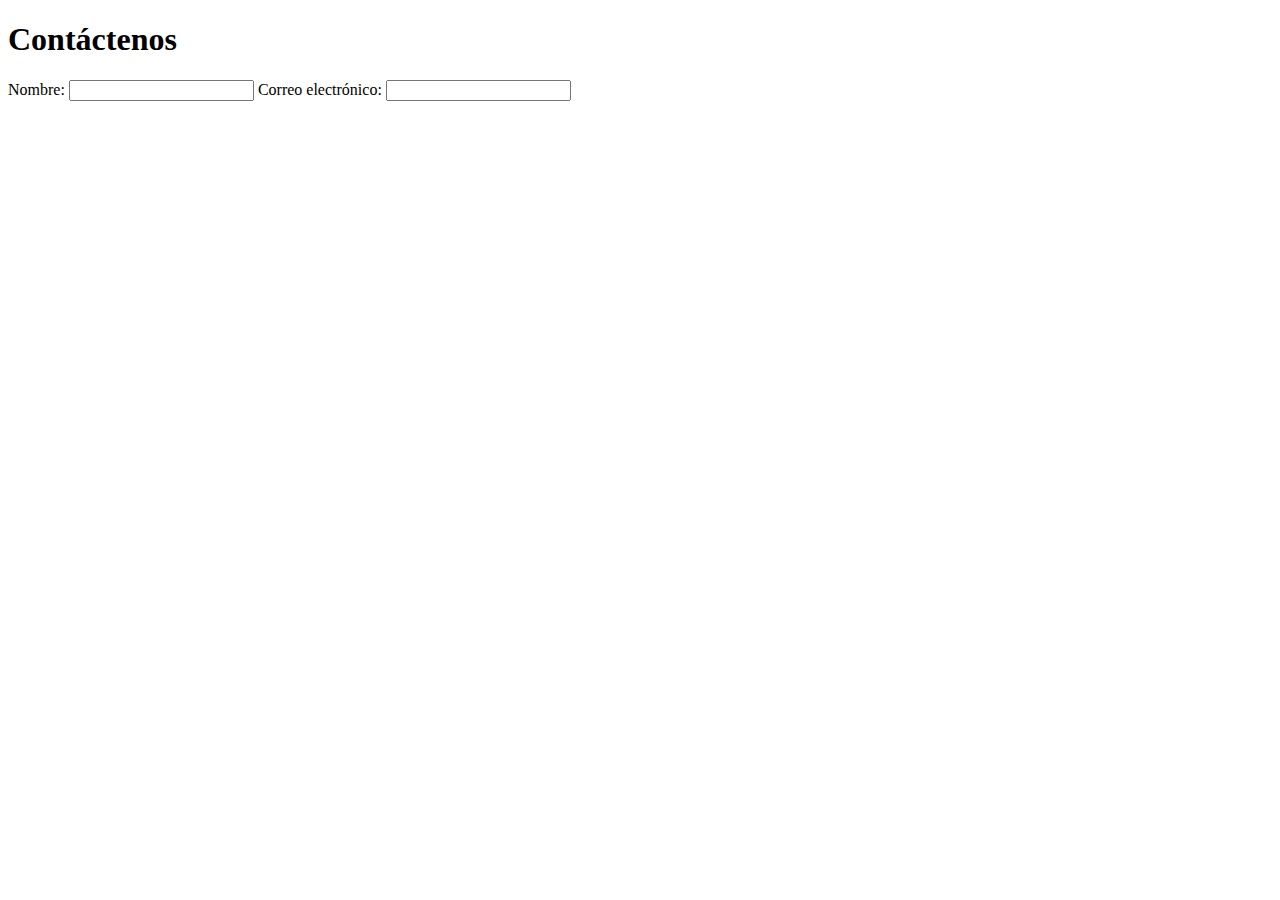
<file: contacto.html>
<!DOCTYPE html>
<html lang="en">
<head>
    <meta charset="UTF-8">
    <meta name="viewport" content="width=device-width, initial-scale=1.0">
    <title>Contacto</title>
</head>

<body>
    <header>
        <h1>Contáctenos</h1>

    </header>

<main>

<form action="" method="POST">

    <label for="nombre">Nombre:</label>
    <input type="text" id="nombre" name="nombre">

    <label for="email">Correo electrónico:</label>
    <input type="email" id="email" name="email">

</form>

</main>
        
</body>
</html>
</file>
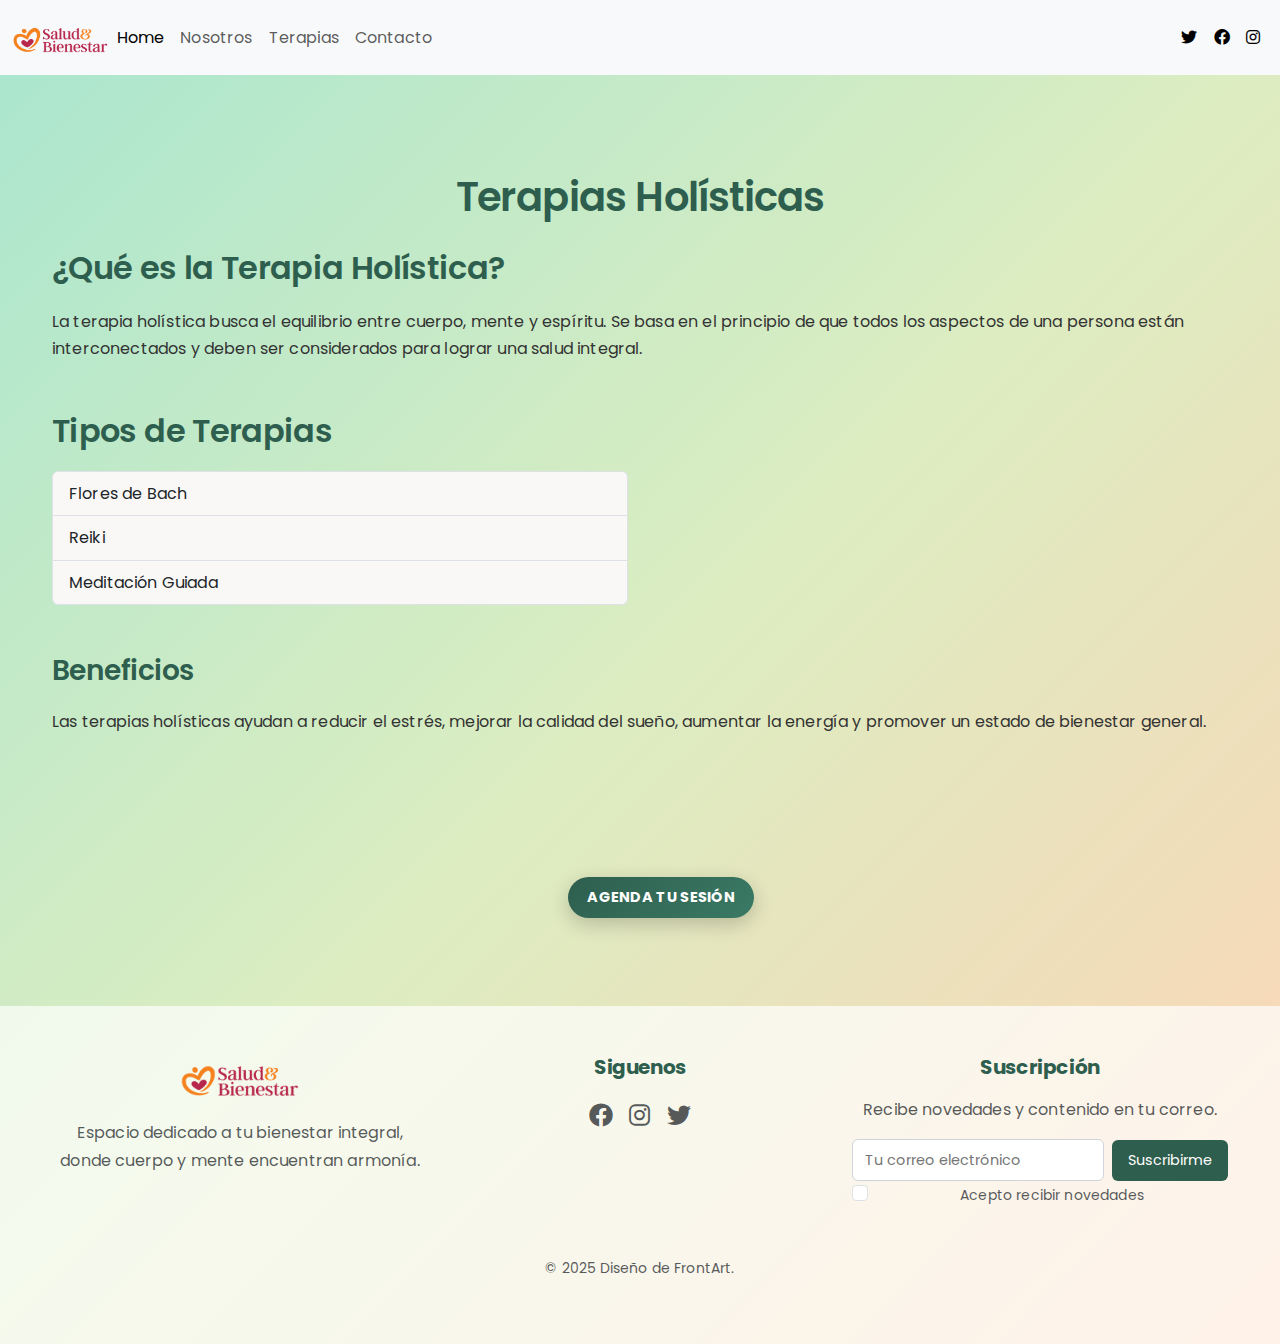
<file: terapias.html>
<!DOCTYPE html>
<html lang="es">
  <head>
    <meta charset="UTF-8" />
    <meta name="viewport" content="width=device-width, initial-scale=1.0" />
    <title>Terapias Holísticas | Bienestar</title>

    <!-- Bootstrap 5 CSS (v5.3.x) -->
    <link
      href="https://cdn.jsdelivr.net/npm/bootstrap@5.3.2/dist/css/bootstrap.min.css"
      rel="stylesheet"
      crossorigin="anonymous"
    />

    <!-- Font Awesome -->
    <link
      rel="stylesheet"
      href="https://cdnjs.cloudflare.com/ajax/libs/font-awesome/6.0.0/css/all.min.css"
    />
    <!-- Google Fonts -->
  <link rel="preconnect" href="https://fonts.googleapis.com" />
  <link rel="preconnect" href="https://fonts.gstatic.com" crossorigin />
  <link href="https://fonts.googleapis.com/css2?family=Dancing+Script&family=Poppins:wght@300;400;500;600&display=swap" rel="stylesheet" />
  <!-- CSS personalizado -->

    <link rel="stylesheet" href="./css/style2.css" />
  </head>

  <body>
    <header>
      <!-- Navbar (Bootstrap 5) -->
      <nav class="navbar navbar-expand-lg bg-body-tertiary">
  <div class="container-fluid">
    <img src="./images/image.png" alt="Logo" style="height: 40px" />
    <button class="navbar-toggler" type="button" data-bs-toggle="collapse" data-bs-target="#navbarText" aria-controls="navbarText" aria-expanded="false" aria-label="Toggle navigation">
      <span class="navbar-toggler-icon"></span>
    </button>
    <div class="collapse navbar-collapse" id="navbarText">
      <ul class="navbar-nav me-auto mb-2 mb-lg-0">
        <li class="nav-item">
          <a class="nav-link active" aria-current="page" href="index.html">Home</a>
        </li>
        <li class="nav-item">
          <a class="nav-link" href="nosotros.html">Nosotros</a>
        </li>
        <li class="nav-item">
          <a class="nav-link" href="#">Terapias</a>
        </li>
        <li class="nav-item">
          <a class="nav-link" href="contacto.html">Contacto</a>
        </li>
      </ul>
      <span class="navbar-text">
         <ul class="navbar-nav ms-auto d-none d-lg-flex">
        <li class="nav-item">
          <a href="#" class="nav-link"><i class="fab fa-twitter"></i></a>
        </li>
        <li class="nav-item">
          <a href="#" class="nav-link"><i class="fab fa-facebook"></i></a>
        </li>
        <li class="nav-item">
          <a href="#" class="nav-link"><i class="fab fa-instagram"></i></a>
        </li>
      </ul>
      </span>
    </div>
  </div>
</nav>
    </header>

    <main class="container my-5 pt-4">
      <h1 class="text-center mb-4 pt-4 fade-up">Terapias Holísticas</h1>

      <section class="mb-5 fade-up">
        <h2>¿Qué es la Terapia Holística?</h2>
        <p>
          La terapia holística busca el equilibrio entre cuerpo, mente y espíritu. Se basa en el principio de que todos los aspectos de una persona están interconectados y deben ser considerados para lograr una salud integral.
        </p>
      </section>

      <section class="row fade-up">
        <div class="col-md-6">
          <h2>Tipos de Terapias</h2>
          <ul class="list-group" id="lista-terapias">
            <li class="list-group-item" data-terapia="flores">Flores de Bach</li>
            <li class="list-group-item" data-terapia="reiki">Reiki</li>
            <li class="list-group-item" data-terapia="meditacion">Meditación Guiada</li>
          </ul>
        </div>

        <div class="col-md-6 position-relative" id="contenedor-derecho">
          <div id="info-terapia" style="position: relative; z-index: 2;"></div>
        </div>
      </section>

      <section class="mt-5 fade-up">
        <h3>Beneficios</h3>
        <p>
          Las terapias holísticas ayudan a reducir el estrés, mejorar la calidad del sueño, aumentar la energía y promover un estado de bienestar general.
        </p>
      </section>

      <section class="text-center my-4">
        <div class="pt-4">
          <!-- Botón que abre modal (Bootstrap 5) -->
          <button type="button" class="button btn btn-primary btn-lg" data-bs-toggle="modal" data-bs-target="#modalReserva">
            Agenda tu sesión
          </button>
        </div>
      </section>
    </main>

    <!-- Modal de Reserva (SOLO UNA VEZ) -->
    <div class="modal fade" id="modalReserva" tabindex="-1" aria-labelledby="modalReservaLabel" aria-hidden="true">
      <div class="modal-dialog modal-dialog-centered">
        <div class="modal-content p-3 border-0 shadow-lg">
          <div class="modal-header border-0">
            <h5 class="modal-title fw-bold" id="modalReservaLabel">Agendar Sesión</h5>
            <button type="button" class="btn-close" data-bs-dismiss="modal" aria-label="Cerrar"></button>
          </div>

          <div class="modal-body">
            <form id="formReserva">
              <div class="mb-3">
                <label for="nombreReserva" class="form-label">Nombre</label>
                <input type="text" class="form-control" id="nombreReserva" required />
              </div>

              <div class="mb-3">
                <label for="correoReserva" class="form-label">Correo</label>
                <input type="email" class="form-control" id="correoReserva" required />
              </div>

              <div class="mb-3">
                <label for="fechaReserva" class="form-label">Fecha preferida</label>
                <input type="date" class="form-control" id="fechaReserva" required />
              </div>

              <button type="submit" class="button btn btn-primary w-100">Enviar Reserva</button>
            </form>
          </div>
        </div>
      </div>
    </div>

    <!-- Footer -->
   <footer class=" bg-footer py-5 mt-5">
  
  <div class="container">
    <div class="row">
      <div class="col-12 col-md-4 mb-4">
        <img class="mb-3" src="./images/image.png" alt="Logo Bienestar" width="120">
        <p class="text-muted">Espacio dedicado a tu bienestar integral, donde cuerpo y mente encuentran armonía.</p>
        
      </div>
      <div class="col-12 col-md-4 mb-4 text-center">
        <h5 class="fw-bold mb-3">Siguenos</h5>
        
        <div class="d-flex gap-3 fs-4 justify-content-center mt-3">
          <a href="#" class="text-muted"><i class="fab fa-facebook"></i></a>
          <a href="#" class="text-muted"><i class="fab fa-instagram"></i></a>
          <a href="#" class="text-muted"><i class="fab fa-twitter"></i></a>
        </div>
      </div>
      <div class="col-12 col-md-4 mb-4">
        <h5 class="fw-bold mb-3">Suscripción</h5>
        <p class="text-muted mb-3">Recibe novedades y contenido en tu correo.</p>
        <form class="mb-4">
          <div class="suscripcion">
  <input type="email" placeholder="Tu correo electrónico" required>
  <button type="submit">Suscribirme</button>
</div>


          <div class="form-check">
            <input class="form-check-input" type="checkbox" id="acceptNews" required>
            <label class="form-check-label text-muted small" for="acceptNews">
              Acepto recibir novedades
            </label>
          </div>
        </form>
      </div>
    </div>
    <div>
      <small class="d-block mb-3 text-muted">&copy; 2025 Diseño de FrontArt.</small>
    </div>
  </div>
</footer>
   <!-- Botón Back to Top -->
  <div class="back-to-top" id="backToTop" title="Volver arriba">&#8679;</div>
    <!-- Bootstrap 5 JS Bundle (sin integrity para evitar bloqueo por mismatch) -->
    <script src="https://cdn.jsdelivr.net/npm/bootstrap@5.3.2/dist/js/bootstrap.bundle.min.js"></script>

    <!-- Scripts personalizados -->
    <script>
      // Interacción lista de terapias
      document.addEventListener("DOMContentLoaded", function () {
        const lista = document.getElementById("lista-terapias");
        const info = document.getElementById("info-terapia");

        const datosTerapias = {
          flores: {
            titulo: "Flores de Bach",
            descripcion: "Equilibrio emocional a través de esencias florales naturales.",
            imagen: "images/imagen rectangular h.png"
          },
          reiki: {
            titulo: "Reiki",
            descripcion: "Canalización de energía para armonizar cuerpo y mente.",
            imagen: "images/imagen-rectangular-reiki.png"
          },
          meditacion: {
            titulo: "Meditación Guiada",
            descripcion: "Práctica de atención plena para reducir el estrés y la ansiedad.",
            imagen: "images/otra-imagen-para-med.png"
          }
        };

        if (lista) {
          lista.addEventListener("click", function (e) {
            if (e.target && e.target.matches("li.list-group-item")) {
              const clave = e.target.dataset.terapia;
              const terapia = datosTerapias[clave];

              if (terapia) {
                info.innerHTML = `
                  <div class="card">
                    <img src="${terapia.imagen}" class="card-img-top" alt="${terapia.titulo}">
                    <div class="card-body">
                      <h5 class="card-title">${terapia.titulo}</h5>
                      <p class="card-text">${terapia.descripcion}</p>
                    </div>
                  </div>
                `;
              }
            }
          });
        }

        // Manejo del form del modal (evita recarga y cierra modal)
        const form = document.getElementById("formReserva");
        if (form) {
          form.addEventListener("submit", function (e) {
            e.preventDefault();
            const nombre = document.getElementById("nombreReserva").value;
            const correo = document.getElementById("correoReserva").value;
            const fecha = document.getElementById("fechaReserva").value;

            // Cierra el modal usando la API de Bootstrap 5
            const modalEl = document.getElementById('modalReserva');
            const modalInstance = bootstrap.Modal.getInstance(modalEl) || new bootstrap.Modal(modalEl);
            modalInstance.hide();

            // Demo: notificación sencilla (reemplaza por fetch si usas backend)
            setTimeout(() => {
              alert(`Reserva solicitada:\n${nombre}\n${correo}\n${fecha}`);
            }, 250);

            this.reset();
          });
        }

        // Intersection observer para fade-up (si usas clase .fade-up)
        const fadeElements = document.querySelectorAll('.fade-up');
        if (fadeElements.length) {
          const observer = new IntersectionObserver(entries => {
            entries.forEach(entry => {
              if (entry.isIntersecting) {
                entry.target.classList.add('show');
                observer.unobserve(entry.target);
              }
            });
          }, { threshold: 0.2 });

          fadeElements.forEach(el => observer.observe(el));
        }
        // Botón Back to Top
      const backToTopBtn = document.getElementById('backToTop');
      window.addEventListener('scroll', () => {
        if (window.pageYOffset > 300) {
          backToTopBtn.classList.add('show');
        } else {
          backToTopBtn.classList.remove('show');
        }
      });
      backToTopBtn.addEventListener('click', () => {
        window.scrollTo({ top: 0, behavior: 'smooth' });
      });
      });
    </script>
  </body>
</html>
</file>
<file: css/style2.css>
/* Variables */
:root {
  --primary: #2e5e4e;
  --primary-light: #3a7a65;
  --primary-gradient: linear-gradient(135deg, #2e5e4e 0%, #3a7a65 100%);
  --secondary: #f9a826;
  --secondary-light: #ffb84d;
  --white: #ffffff;
  --light: #f9f8f6;
  --dark: #333333;
  --gray: #6c757d;
  --shadow: 0 0.5rem 1rem rgba(0, 0, 0, 0.15);
  --shadow-soft: 0 5px 15px rgba(0, 0, 0, 0.05);
  --shadow-strong: 0 10px 30px rgba(0, 0, 0, 0.1);
  --border-radius: 8px;
  --transition: all 0.3s cubic-bezier(0.25, 0.8, 0.25, 1);
}

/* Base Styles */
html {
  scroll-behavior: smooth;
  font-size: 16px;
}

body {
  font-family: 'Poppins', 'Helvetica Neue', sans-serif;
  line-height: 1.7;
  background-color: var(--light);
  background: linear-gradient(135deg, #a8e6cf, #dcedc1, #ffd3b6);
  color: var(--dark);
  overflow-x: hidden;
  font-weight: 400;
  letter-spacing: 0.01em;
}

/* Typography */
h1, h2, h3, h4, h5, h6 {
  color: var(--primary);
  margin-bottom: 1.2rem;
  font-weight: 600;
  line-height: 1.3;
  letter-spacing: -0.02em;
}

.display-4 {
  font-weight: 700;
  letter-spacing: -0.03em;
}

/* Links */
a {
  color: var(--primary);
  transition: var(--transition);
  text-decoration: none;
  position: relative;
}

a:hover {
  color: var(--primary-light);
}

a.underline-link::after {
  content: '';
  position: absolute;
  width: 0;
  height: 2px;
  bottom: -2px;
  left: 0;
  background-color: var(--primary);
  transition: var(--transition);
}

a.underline-link:hover::after {
  width: 100%;
}

/* Buttons */
.btn {
  border-radius: var(--border-radius);
  padding: 0.6rem 1.5rem;
  font-weight: 500;
  letter-spacing: 0.02em;
  
  text-transform: uppercase;
  font-size: 0.9rem;
   position: relative;
  z-index: 10;
  margin-top: 10%;
  border-radius: 30px;
   
}

.btn-primary{
  background: var(--primary-gradient);
  border: none;
  color: #fff;
  font-weight: 600;
  padding: 12px 28px;
  
  margin-left: 7%;
  border-radius: 8px;
  position: fixed;     /* 🔹 se mantiene fija en la pantalla */
  bottom: 40px;        /* distancia desde el borde inferior */
  right: 20px;        /* distancia desde el borde derecho */
  z-index: 9999;       /* 🔹 por encima de todo */
  overflow: hidden;
  box-shadow: 0 6px 20px rgba(0, 0, 0, 0.2);
  transition: transform 0.3s ease;
}


.btn-primary::before {
  content: '';
  position: absolute;
  top: 0;
  left: 0;
  width: 0;
  height: 100%;
  background: var(--secondary);
  transition: var(--transition);
  z-index: -1;
}

.btn-primary:hover {
  background-image: none;
  background-color: var(--primary);
  transform: translateY(-3px);
  box-shadow: var(--shadow-strong);
}

.btn-primary:hover::before {
  width: 100%;
}

/* Navbar 
.navbar {
  position: fixed;
  top: 0;
  left: 0;
  width: 100%;
  z-index: 1000;
  transition: var(--transition);
  backdrop-filter: blur(10px);
  background-color: rgba(255, 255, 255, 0.85) !important;
  box-shadow: var(--shadow-soft);
}*/
/* .navbar {
  position: fixed;
  top: 0;
  width: 100%;
  z-index: 1050; /* debe ser mayor que el logo y demás 
}

.navbar-collapse.collapse.show {
  position: fixed;
  top: 56px; /* alto típico navbar, ajusta si es más 
  left: 0;
  width: 100%;
  background-color: white; 
  z-index: 1040;
  overflow-y: auto;
  max-height: calc(100vh - 56px); /* evita overflow 
  padding: 1rem 0;
  border-top: 1px solid #ddd;
}

.navbar-brand img {
  transition: var(--transition);
}

.navbar-scrolled {
  box-shadow: var(--shadow);
  padding: 0.5rem 1rem;
}

.navbar-light .navbar-nav .nav-link {
  color: var(--dark);
  font-weight: 500;
  padding: 0.5rem 1rem;
  position: relative;
  overflow: hidden;
}

.navbar-light .navbar-nav .nav-link::after {
  content: '';
  position: absolute;
  bottom: 0;
  left: 50%;
  width: 0;
  height: 2px;
  background-color: var(--primary);
  transition: var(--transition);
  /* Utilidades de posicionamiento (compatibilidad Bootstrap 4/5) 
  .position-relative { position: relative !important; }
  .position-absolute { position: absolute !important; }
  .start-50 { left: 50% !important; }
  .translate-middle-x { transform: translateX(-50%) !important; }
  
  /* Opcional: asegurar que el logo quede por encima del contenido del navbar 
  .navbar .navbar-brand { z-index: 10; }
}

.navbar-light .navbar-nav .nav-link:hover::after,
.navbar-light .navbar-nav .nav-link.active::after {
  width: 80%;
}

.navbar-light .navbar-nav .nav-link:hover,
.navbar-light .navbar-nav .nav-link.active {
  color: var(--secundary);
}

.nav-link {
  position: relative;
  color: inherit;
  text-decoration: none;
  padding-bottom: 4px; /* Espacio para la línea 
}

.nav-link::after {
  content: "";
  position: absolute;
  bottom: 0;
  left: 50%; /* Comienza en el centro 
  transform: translateX(-50%) scaleX(0);
  transform-origin: center;
  width: 60%; /* Ancho de la línea, centrada 
  height: 2px;
  background-color: #EF4297; /* Color del subrayado *
  transition: transform 0.3s ease;
  border-radius: 2px;
}

.nav-link:hover::after,
.nav-link:focus::after {
  transform: translateX(-50%) scaleX(1);
}
@media (max-width: 768px) {
  .nav-link::after {
    display: none;
  }
}




Links de redes sociales */
/* Eliminar subrayado en los iconos de redes sociales */
.social-link {
  text-decoration: none;
  color: #6c757d; /* color gris inicial */
  transition: color 0.3s ease;
  padding: 0.5rem 1rem;
}

.social-link:hover,
.social-link:focus {
  text-decoration: none; /* asegura que no haya subrayado */
  color: #EF4297; /* color al hacer hover */
}



/* Hero Section */
/* === CENTRADO PERFECTO DEL HERO === */
.hero-section {
  position: relative;
  width: 100%;
  height: 100vh; /* ocupa toda la pantalla */
  display: flex;
  align-items: center;       /* centra verticalmente */
  justify-content: center;   /* centra horizontalmente */
  text-align: center;
  overflow: hidden;
  color: var(--white);
}

.hero-content {
  position: relative;
  z-index: 2;
  max-width: 800px;
  padding: 2rem;
  text-align: center;
}

.hero-section h1 {
  font-family: 'Dancing Script', cursive;
  font-size: 4rem;
  margin-bottom: 1rem;
  text-shadow: 2px 2px 8px rgba(0, 0, 0, 0.7);
  color: #fff;
}

.hero-section h2 {
  font-size: 1.6rem;
  margin-bottom: 2rem;
  font-weight: 300;
  color: #fff;
  text-shadow: 2px 2px 8px rgba(0, 0, 0, 0.7);
}

/* Centra también el botón */
.hero-section .button {
  display: inline-block;
  background-color: #2e5e4e;
  color: white;
  padding: 0.8rem 1.8rem;
  border-radius: 30px;
  text-decoration: none;
  font-weight: bold;
  transition: background 0.3s ease, transform 0.3s ease;
  box-shadow: 0 4px 12px rgba(0,0,0,0.25);
}

.hero-section .button:hover {
  background-color: #3a7a65;
  transform: translateY(-3px);
}

/* Video de fondo */
#heroVideo {
  position: absolute;
  top: 0;
  left: 0;
  width: 100%;
  height: 100%;
  object-fit: cover;
  object-position: center;
  z-index: 1;
  opacity: 0.7;
  filter: brightness(0.8);
}
.hero-section .button.btn-primary {
  display: inline-block;
  margin: 0 auto;      /* centrar horizontalmente */
  padding: 0.8rem 1.8rem;
  border-radius: 30px;
  font-weight: bold;
  color: white;
  background-color: #2e5e4e;
  box-shadow: 0 4px 12px rgba(0,0,0,0.25);
  text-decoration: none;
  transition: background 0.3s ease, transform 0.3s ease;
}

.hero-section .button.btn-primary:hover {
  background-color: #3a7a65;
  transform: translateY(-3px);
}

/* Asegurar que el contenedor padre tiene texto centrado */
.hero-content {
  text-align: center;
}









/* Ajustes responsive */
@media (max-width: 768px) {
  .hero-section h1 {
    font-size: 2.5rem;
  }

  .hero-section h2 {
    font-size: 1.2rem;
  }

  .hero-section .button {
    padding: 0.6rem 1.4rem;
    font-size: 0.9rem;
  }
}


@keyframes fadeInUp {
  from {
    opacity: 0;
    transform: translateY(30px);
  }
  to {
    opacity: 1;
    transform: translateY(0);
  }
}


/* CONTENEDOR GENERAL */
.wrapper.style1 {
  padding: 4rem 1rem;
  
}


.container {
  max-width: 1200px;
  margin: 0 auto;
  
  /*background-color: #f9f6f7;*/
  margin-bottom: 40 !important; /* fuerza sin importar otros estilos */
  padding-bottom: 0 !important;
}
.borde-personalizado {
  border: 2px solid #ccc;
  border-radius: 8px;
  padding: 0px;
  box-shadow: 2px 2px 8px rgba(0,0,0,0.1); /* opcional, sombra suave */
}

.bordeint{
  padding: 18px;
}
.row2 {
  display: flex;
  width: 100%;
  max-width: 93%;
  
  gap: 1.5rem;
}
.special {

  background-color: #ffff;
  /*border: 2px solid #ccc;        /* Borde celeste suave */
  border-radius: 12px;              /* Bordes redondeados */
  padding: 0px;                    /* Espaciado interno */
  margin: 16px 10px;                   /* Espaciado externo vertical */
  box-shadow: 0 4px 12px rgba(0, 0, 0, 0.1); /* Sombra suave */
  transition: transform 0.3s ease;  /* Animación al pasar el mouse */
}

.special:hover {
  transform: translateY(-5px);      /* Efecto de levantamiento */
  box-shadow: 0 6px 16px rgba(0, 0, 0, 0.2);
}

.special img {
  border-radius: 8px;
  width: 100%;
  height: auto;
}



/* IMÁGENES DESTACADAS */
.image.featured img {
  width: 100%;
  height: auto;
  border-top-left-radius: 8px;
  border-top-right-radius: 8px;
  border-bottom-left-radius: 0;
  border-bottom-right-radius: 0;
  box-shadow: 0 4px 8px rgba(0, 0, 0, 0.1);
  transition: transform 0.5s ease;
}

.image.featured img:hover {
  transform: scale(1.05);
  box-shadow: 0 8px 16px rgba(0, 0, 0, 0.2);
}

.image.fit img {
  width: 100%;
  height: auto;
  border-radius: 4px;
  box-shadow: 0 4px 8px rgba(0, 0, 0, 0.1);
  transition: all 0.4s ease;
}

.image.fit img:hover {
  transform: translateY(-5px);
  box-shadow: 0 12px 20px rgba(0, 0, 0, 0.15);
}

/* Imagen con texto superpuesto */
.image-caption {
  position: relative;
  overflow: hidden;
  border-radius: 8px;
  margin-bottom: 1.5rem;
}

.image-caption img {
  width: 100%;
  transition: transform 0.5s ease;
}

.image-caption:hover img {
  transform: scale(1.1);
}

.image-caption .caption {
  position: absolute;
  bottom: 0;
  left: 0;
  right: 0;
  background: rgba(46, 94, 78, 0.85);
  color: white;
  padding: 1rem;
  transform: translateY(100%);
  transition: transform 0.4s ease;
}

.image-caption:hover .caption {
  transform: translateY(0);
}

/* ARTÍCULOS */
article{
  width: 100%;
}
article h2 a,
article h3 a {
  font-weight: 600;
  color: #2e5e4e;
  text-decoration: none;
}
header h3 {
    font-weight: 600;
  color: #2e5e4e;
}

article h2 a:hover,
article h3 a:hover {
  text-decoration: none;
   color: #2e5e4e;
}
section h2 a,
section h3 a {
  text-decoration: none;
  font-weight: 600;
  color: #2e5e4e;
}
.col-8 h4{
    font-size: medium;
    font-weight: 600;
  color: #2e5e4e;
}


.button {
  display: inline-block;
  background-color: #2e5e4e;
  color: white;
  padding: 0.6rem 1.2rem;
  border-radius: 30px;
  text-decoration: none;
  font-weight: bold;
  transition: background 0.3s ease;
  /*margin-left: 12%;*/
  
  
}
.button2 {
  display: inline-block;
  background-color: #2e5e4e;
  color: white;
  padding: 0.6rem 1.2rem;
  border-radius: 30px;
  text-decoration: none;
  font-weight: bold;
  transition: background 0.3s ease;
  /*margin-left: 8%;*/
}

.button:hover {
  background-color: #4a7a69;
  color: white;
  text-decoration: none;
}
/* Botones */
.btn-primary {
  background: var(--primary-gradient);
  border: none;
  position: relative;
  z-index: 6;        /* asegura que quede por encima */
  overflow: hidden;
  border-radius: 30px;
}

.btn-primary:hover {
  background-color: #4a7a69;
}
.hero-section .button {
  position: relative;
  z-index: 2;              /* Asegura que quede encima del video */
  opacity: 1 !important;   /* Evita que herede opacidad */
  filter: none !important; /* Elimina efectos como blur, grayscale, etc. */
  mix-blend-mode: normal;  /* Asegura mezcla normal de colores */
  background-color: #2e5e4e;
  color: white;
  padding: 0.6rem 1.2rem;
  border-radius: 30px;
  border: none;
  text-decoration: none;
  box-shadow: 0 2px 8px rgba(0,0,0,0.15);
}



/* Secciones */
section {
  margin-bottom: 2.5rem;
  position: relative;
}

section header {
  margin-bottom: 2.5rem;
  position: relative;
}

section header::after {
  content: '';
  position: absolute;
  bottom: -10px;
  left: 0;
  width: 60px;
  height: 3px;
  background: var(--primary-gradient);
  border-radius: 3px;
}

.section-title {
  font-size: 2.2rem;
  margin-bottom: 1rem;
  position: relative;
  display: inline-block;
}

/* Card Effects */
.card {
  border: none;
  border-radius: var(--border-radius);
  overflow: hidden;
  box-shadow: var(--shadow-soft);
  transition: var(--transition);
  margin-bottom: 1.5rem;
}

.card:hover {
  transform: translateY(-5px);
  box-shadow: var(--shadow-strong);
}

.card-body {
  padding: 1.5rem;
}
.bg-footer{
  background-color:  rgba(255, 255, 255, 0.7);
}

.fondo {
  background-color:  rgba(255, 255, 255, 0.7);
  box-shadow: 0 4px 12px rgba(0, 0, 0, 0.1);
  border-radius: 18px;
  transition: var(--transition);
}

.fondo:hover {
  transform: translateY(-5px);
  box-shadow: var(--shadow-strong);
}

.fondo2 {
 /* background: #ffff;*/
  transition: var(--transition);
}
.list-group-item {
  background-color: #f9f8f6;
  cursor: pointer; /* Cambia el cursor a una mano */
  transition: background-color 0.3s ease; /* Transición suave */
}

.list-group-item:hover {
  background-color: #e2dfdc; /* Color más oscuro al pasar el mouse */
}

/* SIDEBAR background-color: #f5f5f5; */
#sidebar {
  padding: 2rem;
  
 
 
  border-radius: 8px;
}

#sidebar section {
  margin-bottom: 2rem;
}

#sidebar h4 {
  margin-top: 0.5rem;
}


.perfil {
    text-align: center;
    display: block; /* Evita posibles alineaciones inesperadas */
    margin: 0 auto; /* Centra la imagen horizontalmente */
    
}

.perfil2{
   text-align: center;
    display: block; /* Evita posibles alineaciones inesperadas */
    margin: 0 auto;
   border: 4px solid green;
  padding: 0px; /* Opcional: espacio interno entre borde e imagen */
}

.perfil a:hover {
  text-decoration: none;
  color: #2e5e4e;
}
.info{
  margin-top: 6.5%;
}

.suscripcion {
  display: flex;
  align-items: center;
  gap: 0.5rem;
  flex-wrap: wrap; /* permite que los elementos bajen en mobile */
}

.suscripcion input[type="email"] {
  flex: 1;
  padding: 0.5rem 0.75rem;
  border: 1px solid #ced4da;
  border-radius: 0.375rem;
  font-size: 0.9rem;
  min-width: 200px;
}

.suscripcion button {
  padding: 0.5rem 1rem;
  border-radius: 0.375rem;
  background-color: var(--primary, #007bff);
  color: #fff;
  border: none;
  font-size: 0.9rem;
  transition: background-color 0.3s ease;
}

.suscripcion button:hover {
  background-color: #0056b3;
  color: #fff;
}

/* 💡 Ajustes para pantallas pequeñas */
@media (max-width: 576px) {
  .suscripcion {
    flex-direction: column; /* apila input y botón */
    align-items: stretch;
  }

  .suscripcion input[type="email"],
  .suscripcion button {
    width: 100%;
  }
}




/* FOOTER */
footer {
  text-align: center;
  padding: 2rem;
 /* background-color: #f9f8f6;*/
  color: #928f8f;
  font-size: 12pt;
  border: none;
}
.footer-short{
  display: none;
}

/* BANNER VIDA SANA */
.vida-sana-banner-img {
  background-image: url('https://cdn.pixabay.com/photo/2023/10/13/15/38/butterfly-8313010_1280.jpg');
  background-size: cover;
  background-position: center;
  padding: 4rem 1rem;
  text-align: center;
  color: white;
  position: relative;
  border-radius: 18px;
  margin: 2rem auto;
  max-width: 1000px;
  box-shadow: 0 6px 16px rgba(0,0,0,0.25);
}

.vida-sana-banner-img::before {
  content: '';
  position: absolute;
  inset: 0;
  background: rgba(0, 0, 0, 0.45);
  border-radius: 18px;
}
@media (max-width: 768px) {
  .vida-sana-banner-img {
    padding: 2rem 1rem;         /* Menos padding para que quepa en pantalla */
    margin: 1rem auto;          /* Margen compacto y centrado */
    max-width: 95%;             /* Ancho casi completo de la pantalla */
    border-radius: 12px;        /* Borde un poco menos redondeado */
    box-shadow: 0 4px 10px rgba(0,0,0,0.15); /* Sombra más sutil */
  }
  
  .vida-sana-banner-img::before {
    border-radius: 12px;        /* Igual que el contenedor */
  }
}


.banner-content {
  position: relative;
  z-index: 1;
}

.banner-content h2 {
  font-size: 2.5rem;
  margin-bottom: 0.5rem;
}

.banner-content p {
  font-size: 1.2rem;
}
 #info-terapia .card {
  animation: fadeIn 0.4s ease-in-out;
}

@keyframes fadeIn {
  from { opacity: 0; transform: translateY(10px); }
  to { opacity: 1; transform: translateY(0); }
}

.fade-up {
  opacity: 0;
  transform: translateY(40px);
  transition: opacity 0.8s ease, transform 0.8s ease;
  position: relative; /* necesario para z-index */
  z-index: 5;
}

.fade-up.show {
  opacity: 1;
  transform: translateY(0);
}

/* RESPONSIVE */
@media (max-width: 768px) {
  h1 {
    font-size: 1.8rem;
  }

  .btn-primary {
    font-size: 1em;
    padding: 10px 20px;
  }
  .hero-section h1 {
    font-size: 2.5rem;
  }

  .navbar-nav .nav-link {
    font-size: 0.9rem;
  }

  #sidebar {
    border: none;
    
  }

  .wrapper.style1 {
    padding: 2rem 1rem;
  }
  .col-4{
    flex: none;
    max-width: 100%;
  }
  
  row{
    display: none;
  }
  .col-8{
    margin-bottom: 0%;
    padding-bottom: 0%;
  }
  
  /* Estilo general de la fila */
.row2 {
  display: flex;
  justify-content: center;
  gap: 1.5rem;
  flex-wrap: wrap;
}

/* Artículos */
.col-4 {
  flex: 1 1 calc(33.333% - 1.5rem); /* 3 columnas */
  box-sizing: border-box;
}

/* Ajustes para pantallas pequeñas */
@media (max-width: 768px) {
  .perfil2{
    flex-direction: column; /* Cambia a una sola columna */
    align-items: center;    /* Centra los artículos */
    gap: 1.2rem;

  }
  .row2 {
    flex-direction: column; /* Cambia a una sola columna */
    align-items: center;    /* Centra los artículos */
    gap: 1.2rem;
  }

  .col-4,
  .col-12-mobile {
    flex: none;
    width: 100%;
   
    
  }

  .special img {
    width: 100%;
    height: auto;
    border-radius: 10px;
  }

  .bordeint {
    padding: 1rem;
    text-align: center;
  }

  .bordeint h3 {
    font-size: 1.2rem;
  }

  .bordeint p {
    font-size: 0.95rem;
    line-height: 1.5;
  }

  .button {
    display: inline-block;
    margin-top: 0.5rem;
    font-size: 0.9rem;
    padding: 0.5rem 1rem;
  }
  .fondo{
    flex: none;
    width: 100%;
    background-color: #ffff;
    max-width: 90%;
    margin-left: 5%;
  }
  .btn{
    margin-top: 14%;
  }
}

 
}



/* ===== MODAL PERSONALIZADO ===== */
.modal-content {
  border-radius: 20px;
  border: none;
  background: rgba(255, 255, 255, 0.85);
  backdrop-filter: blur(12px);
  box-shadow: 0 8px 32px rgba(0, 0, 0, 0.25);
  transition: transform 0.3s ease, opacity 0.3s ease;
}

.modal-content:focus {
  outline: none;
}

/* Animación de aparición */
.modal.fade .modal-dialog {
  transform: translateY(-20px);
  opacity: 0;
  transition: all 0.35s ease;
}

.modal.fade.show .modal-dialog {
  transform: translateY(0);
  opacity: 1;
}

/* Título */
.modal-title {
  color: #2b3d2b; /* tono natural, verde oscuro */
  font-weight: 700;
  letter-spacing: 0.5px;
}

/* Botón cerrar */
.btn-close {
  filter: invert(40%);
  transition: filter 0.3s ease;
}
.btn-close:hover {
  filter: invert(70%);
}

/* Campos del formulario */
.modal-body label {
  color: #333;
  font-weight: 600;
}

.modal-body input[type="text"],
.modal-body input[type="email"],
.modal-body input[type="date"] {
  border-radius: 10px;
  border: 1px solid #c8d6c8;
  padding: 10px 12px;
  transition: all 0.25s ease;
}

.modal-body input:focus {
  border-color: #8fc784;
  box-shadow: 0 0 6px rgba(143, 199, 132, 0.6);
}

/* Botón principal */
.modal-body {
  text-align: center;
  
}
.modal-body .btn-primary.w-100 {
  width: auto !important; /* sobreescribe el w-100 */
  min-width: 200px;
  margin: 0 auto;
  display: block;
  margin-top: 20%;
  margin-left: 35%;
  
}


.modal-body .btn-primary:hover {
  background: linear-gradient(90deg, #6ab377, #4f9a63);
  transform: translateY(-2px);
}

/* Ajuste del backdrop (fondo oscuro con blur suave) */
.modal-backdrop.show {
  background-color: rgba(0, 0, 0, 0.35);
  backdrop-filter: blur(4px);
}
/* Ocultar texto extra por defecto */
#textoExtra {
  max-height: 0;
  opacity: 0;
  overflow: hidden;
  transition: max-height 0.5s ease, opacity 0.5s ease;
}

/* Mostrar el texto extra en mobile cuando se haga click */
#textoExtra.show {
  max-height: 1000px; /* Suficiente para desplegar */
  opacity: 1;
  padding-top: 1rem;
}

/* Mostrar el texto extra de forma visible en pantallas grandes si quieres */
@media (min-width: 992px) {
  #textoExtra {
    max-height: none !important;
    opacity: 1 !important;
    padding-top: 1rem;
  }
}













@media (max-width: 768px) {
  section {
    width: 100% !important; /* ancho 90% */
    max-width: 100%;       /* limite máximo 100% */
    margin-left: auto !important;
    margin-right: auto !important;
    padding-left: 0.5rem; /* algo de padding lateral en móvil */
    /*padding-right: 0.5rem;*/
    box-sizing: border-box; /* para que padding no saque ancho */
  }
}
/* Desktop style: imagen y texto lado a lado */
.row.gtr-50 > .col, .row.gtr-50 > .col-8 {
  display: block; /* Por defecto, normal */
}

/* Contenedor para cada par imagen-texto */
.item-wrapper {
  display: flex;
  gap: 1rem;
  align-items: center;
}

/* En desktop imagen a la izquierda, texto a la derecha */
@media (min-width: 769px) {
  .item-wrapper {
    flex-direction: row;
  }
}

/* En mobile apilados: imagen arriba, texto abajo centrado */
@media (max-width: 768px) {
  .item-wrapper {
    flex-direction: column;
    align-items: center;
  }
  .item-wrapper img {
    width: 80%;
    height: auto;
    margin-bottom: 0.5rem;
  }
  .item-wrapper h4,
  .item-wrapper p {
    text-align: center;
  }
}

/* Ajuste para separador horizontal en mobile */
@media (max-width: 768px) {
  .row.gtr-50 > .col-12 hr {
    width: 80%;
    margin: 2rem auto;
  }
}
@media (max-width: 768px) {
  .col-8 {
    flex: none !important;       /* evitar que flex crezca o encoja */
    max-width: 100% !important;  /* ancho máximo al 100% */
    width: 100% !important;      /* ancho del 100% */
    margin-left: 0 !important;
    margin-right: 0 !important;
  }
}
@media (max-width: 768px) {
  .hero-content {
    text-align: center;
  }
  .hero-content a.btn.btn-primary {
    display: inline-block;
    margin: 0 auto;
    width: fit-content;
  }
}

@media (max-width: 768px) {
  .btn-primary {
    /*position: static !important;  el botón se comporta en flujo normal */
    right: auto !important;      /* elimina desplazamiento derecho fijo */
    bottom: auto !important;     /* elimina desplazamiento inferior fijo */
    margin: 1rem auto !important;/* centra con margen auto */
    display: inline-block !important; /* para poder centralizar */
  }
  .hero-content a.btn-primary {
    width: fit-content !important;
  }
}
.hidden {
  max-height: 0;
  opacity: 0;
  overflow: hidden;
  transition: max-height 0.5s ease, opacity 0.5s ease;
}

.visible {
  max-height: 500px;
  opacity: 1;
  padding-top: 1rem;
}
.extra-texto {
  opacity: 0;
  max-height: 0;
  transition: opacity 0.5s, max-height 0.5s;
  overflow: hidden;
  display: block;
}
.extra-texto.show {
  opacity: 1;
  max-height: 100px;
}


 /* Back to Top Button Styles */
    .back-to-top {
      position: fixed;
      bottom: 20px;
      right: 20px;
      width: 48px;
      height: 48px;
      background-color: var(--primary);
      color: var(--white);
      border-radius: 50%;
      display: none;
      align-items: center;
      justify-content: center;
      box-shadow: 0 4px 12px rgba(0,0,0,0.15);
      cursor: pointer;
      z-index: 1000;
      font-size: 24px;
      user-select: none;
    }
    .back-to-top.show {
      display: flex;
    }
    .back-to-top:hover {
      background-color: var(--primary-light);
    }
    @media (max-width: 768px) {
      .back-to-top {
        width: 40px;
        height: 40px;
        bottom: 15px;
        right: 15px;
        font-size: 20px;
      }
    }
</file>
